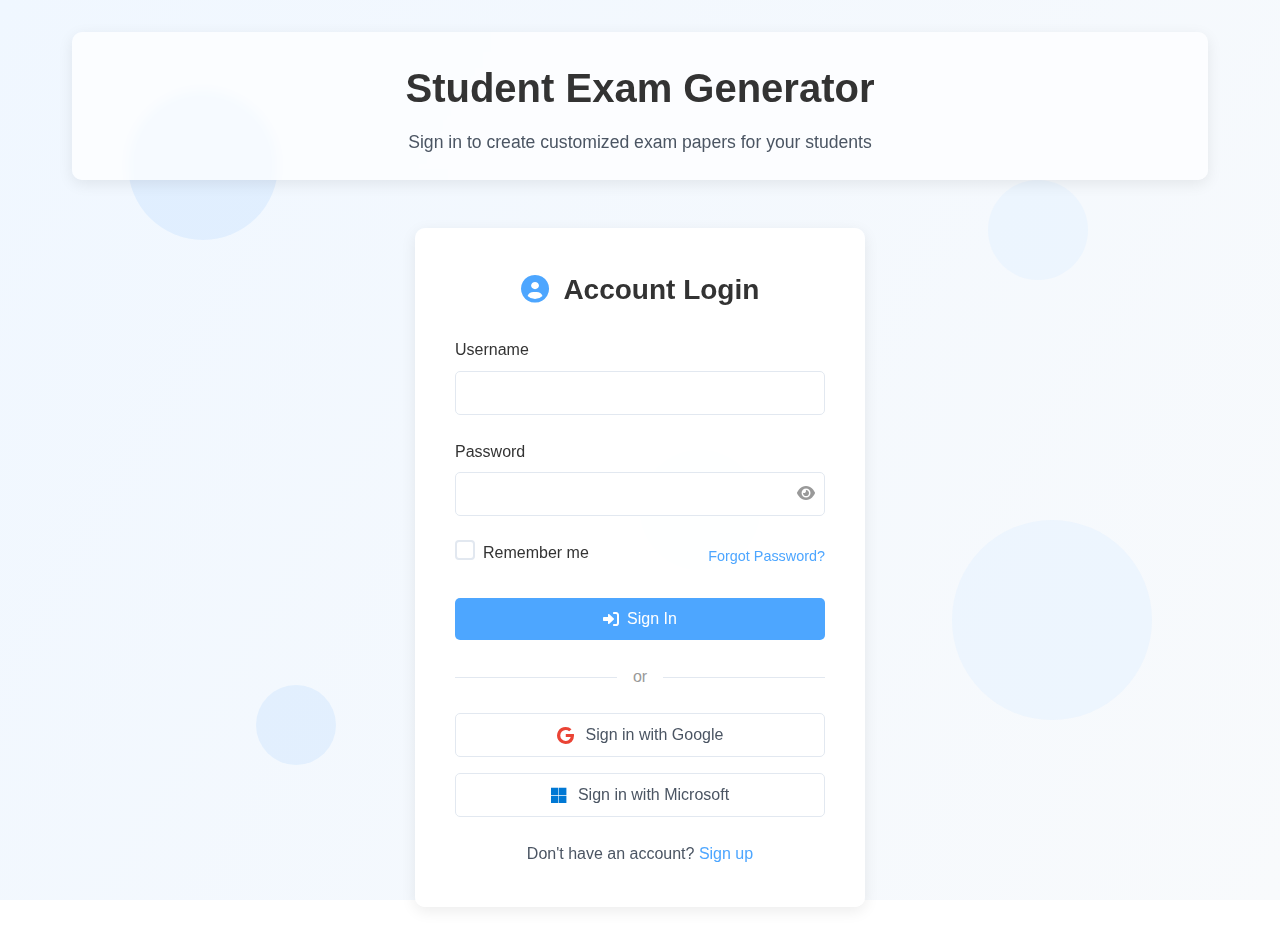
<file: login.html>
<!DOCTYPE html>
<html lang="en">
<head>
    <meta charset="UTF-8">
    <meta name="viewport" content="width=device-width, initial-scale=1.0">
    <title>Login - Student Exam Generator</title>
    <link rel="stylesheet" href="styles.css">
    <link rel="stylesheet" href="https://cdnjs.cloudflare.com/ajax/libs/font-awesome/6.0.0/css/all.min.css">
</head>
<body>
    <!-- Animated background elements -->
    <div class="animated-background">
        <div class="shape shape-1"></div>
        <div class="shape shape-2"></div>
        <div class="shape shape-3"></div>
        <div class="shape shape-4"></div>
        <div class="shape shape-5"></div>
    </div>

    <div class="container">
        <header>
            <h1>Student Exam Generator</h1>
            <p>Sign in to create customized exam papers for your students</p>
        </header>

        <main>
            <section class="login-section">
                <div class="login-card">
                    <h2><i class="fas fa-user-circle"></i> Account Login</h2>
                    
                    <form id="loginForm" class="login-form">
                        <div class="form-group">
                            <label for="username">Username</label>
                            <input type="text" id="username" name="username" required>
                        </div>
                        
                        <div class="form-group">
                            <label for="password">Password</label>
                            <div class="password-container">
                                <input type="password" id="password" name="password" required>
                                <button type="button" id="togglePassword" class="toggle-password">
                                    <i class="fas fa-eye"></i>
                                </button>
                            </div>
                        </div>
                        
                        <div class="form-options">
                            <label class="checkbox-label">
                                <input type="checkbox" name="remember" id="remember">
                                <span class="checkbox-custom"></span>
                                Remember me
                            </label>
                            <a href="#" class="forgot-password">Forgot Password?</a>
                        </div>
                        
                        <button type="submit" class="btn btn-primary">
                            <i class="fas fa-sign-in-alt"></i> Sign In
                        </button>
                    </form>
                    
                    <div class="login-divider">
                        <span>or</span>
                    </div>
                    
                    <div class="social-login">
                        <button class="btn social-btn google-btn">
                            <i class="fab fa-google"></i> Sign in with Google
                        </button>
                        <button class="btn social-btn microsoft-btn">
                            <i class="fab fa-microsoft"></i> Sign in with Microsoft
                        </button>
                    </div>
                    
                    <div class="signup-link">
                        <p>Don't have an account? <a href="#">Sign up</a></p>
                    </div>
                </div>
            </section>

            <div id="errorMessage" class="error-message hidden"></div>
        </main>
    </div>

    <script src="login.js"></script>
</body>
</html>
</file>
<file: styles.css>
/* Modern CSS Reset */
* {
    margin: 0;
    padding: 0;
    box-sizing: border-box;
}

/* Variables */
:root {
    --primary-color: #4da6ff;
    --secondary-color: #333;
    --background-color: #f8fafc;
    --text-color: #4b5563;
    --border-color: #e2e8f0;
    --shadow-color: rgba(0, 0, 0, 0.1);
    --focus-ring: rgba(77, 166, 255, 0.25);
    --light-blue: #f0f7ff;
    --card-shadow: 0 4px 15px rgba(0, 0, 0, 0.08);
}

/* Animated Background */
@keyframes wave {
    0% {
        background-position: 0% 50%;
    }
    50% {
        background-position: 100% 50%;
    }
    100% {
        background-position: 0% 50%;
    }
}

@keyframes float {
    0% {
        transform: translateY(0) rotate(0deg);
    }
    50% {
        transform: translateY(-20px) rotate(5deg);
    }
    100% {
        transform: translateY(0) rotate(0deg);
    }
}

@keyframes float-reverse {
    0% {
        transform: translateY(0) rotate(0deg);
    }
    50% {
        transform: translateY(20px) rotate(-5deg);
    }
    100% {
        transform: translateY(0) rotate(0deg);
    }
}

@keyframes float-icon {
    0% {
        transform: translateY(0);
    }
    50% {
        transform: translateY(-8px);
    }
    100% {
        transform: translateY(0);
    }
}

.animated-background {
    position: fixed;
    top: 0;
    left: 0;
    width: 100%;
    height: 100%;
    z-index: -1;
    overflow: hidden;
}

.shape {
    position: absolute;
    background-color: rgba(77, 166, 255, 0.1);
    border-radius: 50%;
}

.shape-1 {
    width: 150px;
    height: 150px;
    top: 10%;
    left: 10%;
    animation: float 15s ease-in-out infinite;
}

.shape-2 {
    width: 100px;
    height: 100px;
    top: 20%;
    right: 15%;
    animation: float-reverse 12s ease-in-out infinite;
    animation-delay: 1s;
    background-color: rgba(228, 241, 255, 0.5);
}

.shape-3 {
    width: 80px;
    height: 80px;
    bottom: 15%;
    left: 20%;
    animation: float 18s ease-in-out infinite;
    animation-delay: 2s;
}

.shape-4 {
    width: 200px;
    height: 200px;
    bottom: 20%;
    right: 10%;
    animation: float-reverse 20s ease-in-out infinite;
    animation-delay: 3s;
    background-color: rgba(228, 241, 255, 0.5);
}

.shape-5 {
    width: 120px;
    height: 120px;
    top: 50%;
    left: 50%;
    animation: float 15s ease-in-out infinite;
    animation-delay: 4s;
}

/* Base Styles */
body {
    font-family: -apple-system, BlinkMacSystemFont, 'Segoe UI', Roboto, Oxygen, Ubuntu, Cantarell, 
        'Open Sans', 'Helvetica Neue', sans-serif;
    line-height: 1.6;
    color: var(--text-color);
    position: relative;
    overflow-x: hidden;
}

body::before {
    content: '';
    position: fixed;
    top: 0;
    left: 0;
    width: 100%;
    height: 100%;
    z-index: -2;
    background: linear-gradient(120deg, #f0f7ff 0%, #f8fafc 25%, #e6f2ff 50%, #f0f7ff 75%, #e6f0ff 100%);
    background-size: 400% 400%;
    animation: wave 15s ease infinite;
}

.container {
    max-width: 1200px;
    margin: 0 auto;
    padding: 2rem;
    position: relative;
    z-index: 1;
}

/* Header Styles */
header {
    text-align: center;
    margin-bottom: 3rem;
    background-color: rgba(255, 255, 255, 0.7);
    padding: 1.5rem;
    border-radius: 10px;
    backdrop-filter: blur(5px);
    box-shadow: var(--card-shadow);
}

header h1 {
    color: var(--secondary-color);
    font-size: 2.5rem;
    margin-bottom: 0.5rem;
    font-weight: 700;
}

header p {
    color: var(--text-color);
    font-size: 1.1rem;
    max-width: 700px;
    margin: 0 auto;
}

/* User Panel Styles */
.user-panel {
    display: flex;
    align-items: center;
    justify-content: center;
    gap: 1rem;
    margin-top: 1rem;
    padding-top: 0.75rem;
    border-top: 1px solid var(--border-color);
}

#userInfo {
    font-weight: 500;
    color: var(--secondary-color);
}

.btn-logout {
    background-color: transparent;
    color: var(--text-color);
    border: 1px solid var(--border-color);
    padding: 0.4rem 0.75rem;
    font-size: 0.9rem;
    border-radius: 5px;
    cursor: pointer;
    display: inline-flex;
    align-items: center;
    gap: 0.5rem;
    transition: all 0.2s ease;
}

.btn-logout:hover {
    background-color: #fff1f0;
    border-color: #ffa39e;
    color: #cf1322;
}

.btn-logout i {
    font-size: 0.9rem;
}

/* Section Styles */
.generator-section, .result-section {
    margin-bottom: 2rem;
}

.generator-section h2, .result-section h2 {
    color: var(--secondary-color);
    font-size: 1.75rem;
    margin-bottom: 0.5rem;
    font-weight: 600;
}

.generator-section p {
    color: var(--text-color);
    margin-bottom: 1.5rem;
}

/* Form Styles */
.exam-form {
    background: rgba(255, 255, 255, 0.95);
    padding: 2rem;
    border-radius: 10px;
    box-shadow: var(--card-shadow);
    margin-bottom: 2rem;
}

.form-row {
    display: flex;
    gap: 1.5rem;
    margin-bottom: 1.5rem;
}

.form-row .form-group {
    flex: 1;
}

.form-group {
    margin-bottom: 1.5rem;
}

.form-group:last-child {
    margin-bottom: 0;
}

label {
    display: block;
    margin-bottom: 0.5rem;
    font-weight: 500;
    color: var(--secondary-color);
}

.select-wrapper {
    position: relative;
}

.select-wrapper::after {
    content: '';
    position: absolute;
    top: 50%;
    right: 1rem;
    transform: translateY(-50%);
    width: 0;
    height: 0;
    border-left: 5px solid transparent;
    border-right: 5px solid transparent;
    border-top: 5px solid var(--text-color);
    pointer-events: none;
}

select {
    width: 100%;
    padding: 0.75rem 1rem;
    border: 1px solid var(--border-color);
    border-radius: 5px;
    font-size: 1rem;
    appearance: none;
    background-color: white;
    cursor: pointer;
}

select:focus {
    outline: none;
    border-color: var(--primary-color);
    box-shadow: 0 0 0 3px var(--focus-ring);
}

/* Radio Group Styles */
.radio-group {
    display: flex;
    gap: 1.5rem;
}

.radio-label {
    display: flex;
    align-items: center;
    gap: 0.5rem;
    cursor: pointer;
    position: relative;
    padding-left: 28px;
}

input[type="radio"] {
    position: absolute;
    opacity: 0;
    cursor: pointer;
}

.radio-custom {
    position: absolute;
    top: 0;
    left: 0;
    height: 20px;
    width: 20px;
    background-color: white;
    border: 2px solid var(--border-color);
    border-radius: 50%;
}

.radio-label:hover input ~ .radio-custom {
    border-color: var(--primary-color);
}

.radio-label input:checked ~ .radio-custom {
    background-color: white;
    border-color: var(--primary-color);
}

.radio-custom:after {
    content: "";
    position: absolute;
    display: none;
    top: 50%;
    left: 50%;
    transform: translate(-50%, -50%);
    width: 10px;
    height: 10px;
    border-radius: 50%;
    background: var(--primary-color);
}

.radio-label input:checked ~ .radio-custom:after {
    display: block;
}

/* Button Styles */
.btn {
    display: inline-flex;
    align-items: center;
    justify-content: center;
    gap: 0.5rem;
    padding: 0.75rem 1.5rem;
    border: none;
    border-radius: 5px;
    font-size: 1rem;
    font-weight: 500;
    cursor: pointer;
    transition: all 0.2s ease;
}

.btn-primary {
    background-color: var(--primary-color);
    color: white;
    width: 100%;
}

.btn-primary:hover {
    background-color: #3a95f0;
}

.btn-download {
    background-color: white;
    color: var(--text-color);
    border: 1px solid var(--border-color);
    padding: 0.5rem 1rem;
    margin-top: 1rem;
}

.btn-download:hover {
    background-color: var(--light-blue);
    border-color: var(--primary-color);
    color: var(--primary-color);
}

/* Loading Indicator */
.loading-indicator {
    text-align: center;
    padding: 2rem;
    background-color: rgba(255, 255, 255, 0.9);
    border-radius: 10px;
    box-shadow: var(--card-shadow);
}

.spinner {
    width: 40px;
    height: 40px;
    border: 4px solid rgba(77, 166, 255, 0.2);
    border-top: 4px solid var(--primary-color);
    border-radius: 50%;
    animation: spin 1s linear infinite;
    margin: 0 auto 1rem;
}

@keyframes spin {
    0% { transform: rotate(0deg); }
    100% { transform: rotate(360deg); }
}

/* Result Area */
.result-section {
    margin-top: 2rem;
}

.result-section h2 {
    background-color: rgba(255, 255, 255, 0.7);
    padding: 1rem;
    border-radius: 10px;
    box-shadow: var(--card-shadow);
    display: inline-block;
}

.result-area {
    background: rgba(255, 255, 255, 0.95);
    padding: 2.5rem;
    border-radius: 10px;
    box-shadow: var(--card-shadow);
    min-height: 300px;
    display: flex;
    flex-direction: column;
    align-items: center;
    justify-content: center;
    backdrop-filter: blur(10px);
}

.empty-state-content {
    text-align: center;
    display: flex;
    flex-direction: column;
    align-items: center;
    max-width: 500px;
}

.download-icon {
    width: 64px;
    height: 64px;
    border-radius: 50%;
    display: flex;
    align-items: center;
    justify-content: center;
    background-color: var(--light-blue);
    color: var(--primary-color);
    margin-bottom: 1.5rem;
    animation: float-icon 2s ease-in-out infinite;
}

.download-icon svg {
    transition: transform 0.3s ease;
}

.download-icon:hover svg {
    transform: scale(1.1);
}

.empty-state-content h3 {
    color: var(--secondary-color);
    font-size: 1.25rem;
    margin-bottom: 0.75rem;
    font-weight: 600;
}

.empty-state-content p {
    color: var(--text-color);
}

/* Exam Content Styles */
.exam-content {
    width: 100%;
    padding: 1rem;
    min-height: 200px;
    overflow-y: auto;
    background-color: rgba(255, 255, 255, 0.95);
    border-radius: 5px;
}

.exam-content h1 {
    font-size: 1.8rem;
    margin-bottom: 1rem;
    color: var(--secondary-color);
    text-align: center;
}

.exam-content h2 {
    font-size: 1.4rem;
    margin: 1.5rem 0 1rem;
    color: var(--primary-color);
    border-bottom: 1px solid var(--primary-color);
    padding-bottom: 0.5rem;
}

.exam-content ol {
    padding-left: 1.5rem;
}

.exam-content .question,
.exam-content .answer {
    margin-bottom: 1.5rem;
    transition: transform 0.2s ease;
}

.exam-content .question:hover,
.exam-content .answer:hover {
    transform: translateX(5px);
}

.exam-content .question-header,
.exam-content .answer-header {
    display: flex;
    justify-content: space-between;
    align-items: flex-start;
    margin-bottom: 0.75rem;
}

.exam-content .options {
    margin: 0.75rem 0;
}

.exam-content .main-answer {
    font-weight: 500;
    color: var(--primary-color);
}

.exam-content .answer-hint {
    margin-top: 0.5rem;
    font-style: italic;
    color: #777;
}

.exam-content .tips {
    background-color: rgba(77, 166, 255, 0.1);
    border-left: 3px solid var(--primary-color);
    padding: 0.75rem;
    margin-top: 0.75rem;
    border-radius: 0 4px 4px 0;
}

.content-divider {
    margin: 2rem 0;
    border: 0;
    height: 2px;
    background-image: linear-gradient(to right, rgba(0, 0, 0, 0), rgba(77, 166, 255, 0.5), rgba(0, 0, 0, 0));
}

/* Error Message */
.error-message {
    background-color: rgba(254, 226, 226, 0.95);
    color: #b91c1c;
    padding: 1rem;
    border-radius: 5px;
    margin-top: 1rem;
    text-align: center;
    box-shadow: var(--card-shadow);
    backdrop-filter: blur(5px);
}

/* Utility Classes */
.hidden {
    display: none;
}

/* Responsive Design */
@media (max-width: 768px) {
    .container {
        padding: 1rem;
    }

    .form-row {
        flex-direction: column;
        gap: 1rem;
    }

    .radio-group {
        flex-wrap: wrap;
        gap: 1rem;
    }

    .btn {
        width: 100%;
    }
}

/* Additional Exam Content Styles */
.exam-content pre {
    white-space: pre-wrap;
    word-break: break-word;
    font-family: monospace;
    font-size: 0.9rem;
    background-color: #f8f9fa;
    border: 1px solid #e9ecef;
    border-radius: 4px;
    padding: 1rem;
    max-height: 300px;
    overflow: auto;
}

.exam-content .question-data {
    margin-top: 1rem;
    padding: 0.75rem;
    background-color: rgba(77, 166, 255, 0.05);
    border-radius: 5px;
    border-left: 3px solid var(--primary-color);
}

.exam-content .matching-pairs ul {
    list-style-type: none;
    padding-left: 0;
}

.exam-content .matching-pairs li {
    padding: 0.5rem;
    margin-bottom: 0.5rem;
    border: 1px solid #e9ecef;
    border-radius: 4px;
    background-color: white;
}

.exam-content .type {
    display: inline-block;
    padding: 0.25rem 0.5rem;
    border-radius: 4px;
    background-color: rgba(77, 166, 255, 0.1);
    color: var(--primary-color);
    font-size: 0.85rem;
    font-weight: 500;
}

.exam-content .detailed-solution {
    margin-top: 1rem;
    background-color: #f8f9fa;
    padding: 1rem;
    border-radius: 5px;
    border-left: 3px solid #2ecc71;
}

.exam-content .tips {
    margin-top: 1rem;
    background-color: rgba(46, 204, 113, 0.1);
    padding: 1rem;
    border-radius: 5px;
    border-left: 3px solid #2ecc71;
}

.exam-content .intro, 
.exam-content .memo-description {
    font-style: italic;
    color: #555;
    margin-bottom: 1.5rem;
    padding: 1rem;
    background-color: rgba(77, 166, 255, 0.05);
    border-radius: 5px;
}

.exam-content .disclaimer {
    margin-top: 2rem;
    font-style: italic;
    color: #888;
    padding: 1rem;
    border-top: 1px dashed #e9ecef;
}

.exam-content ol > li {
    margin-bottom: 2rem;
}

.exam-content .main-answer {
    font-weight: 500;
    color: #2ecc71;
    background-color: rgba(46, 204, 113, 0.05);
    padding: 0.75rem;
    border-radius: 5px;
    margin-top: 1rem;
}

/* Raw content display */
.raw-content pre {
    white-space: pre-wrap;
    word-break: break-word;
    font-family: monospace;
    font-size: 0.9rem;
    background-color: #f8f9fa;
    border: 1px solid #e9ecef;
    border-radius: 4px;
    padding: 1rem;
    max-height: 400px;
    overflow: auto;
}

/* Login Page Styles */
.login-section {
    display: flex;
    justify-content: center;
    align-items: center;
    min-height: 60vh;
}

.login-card {
    background: rgba(255, 255, 255, 0.95);
    padding: 2.5rem;
    border-radius: 10px;
    box-shadow: var(--card-shadow);
    width: 100%;
    max-width: 450px;
    margin: 0 auto;
}

.login-card h2 {
    color: var(--secondary-color);
    font-size: 1.75rem;
    margin-bottom: 1.5rem;
    text-align: center;
}

.login-card h2 i {
    color: var(--primary-color);
    margin-right: 0.5rem;
}

.login-form {
    margin-bottom: 1.5rem;
}

.login-form input[type="text"],
.login-form input[type="password"] {
    width: 100%;
    padding: 0.75rem;
    border: 1px solid var(--border-color);
    border-radius: 5px;
    background-color: white;
    color: var(--text-color);
    font-size: 1rem;
    transition: border-color 0.2s, box-shadow 0.2s;
}

.login-form input[type="text"]:focus,
.login-form input[type="password"]:focus {
    border-color: var(--primary-color);
    box-shadow: 0 0 0 4px var(--focus-ring);
    outline: none;
}

.password-container {
    position: relative;
}

.toggle-password {
    position: absolute;
    right: 10px;
    top: 50%;
    transform: translateY(-50%);
    background: none;
    border: none;
    color: #999;
    cursor: pointer;
    padding: 0;
    font-size: 1rem;
}

.toggle-password:hover {
    color: var(--primary-color);
}

.form-options {
    display: flex;
    justify-content: space-between;
    align-items: center;
    margin: 1rem 0 1.5rem;
}

.checkbox-label {
    display: flex;
    align-items: center;
    position: relative;
    padding-left: 28px;
    cursor: pointer;
}

input[type="checkbox"] {
    position: absolute;
    opacity: 0;
    cursor: pointer;
}

.checkbox-custom {
    position: absolute;
    top: 0;
    left: 0;
    height: 20px;
    width: 20px;
    background-color: white;
    border: 2px solid var(--border-color);
    border-radius: 4px;
}

.checkbox-label:hover input ~ .checkbox-custom {
    border-color: var(--primary-color);
}

.checkbox-label input:checked ~ .checkbox-custom {
    background-color: var(--primary-color);
    border-color: var(--primary-color);
}

.checkbox-custom:after {
    content: "";
    position: absolute;
    display: none;
}

.checkbox-label input:checked ~ .checkbox-custom:after {
    display: block;
}

.checkbox-label .checkbox-custom:after {
    left: 6px;
    top: 2px;
    width: 5px;
    height: 10px;
    border: solid white;
    border-width: 0 2px 2px 0;
    transform: rotate(45deg);
}

.forgot-password {
    color: var(--primary-color);
    text-decoration: none;
    font-size: 0.9rem;
}

.forgot-password:hover {
    text-decoration: underline;
}

.login-divider {
    position: relative;
    text-align: center;
    margin: 1.5rem 0;
}

.login-divider::before {
    content: '';
    position: absolute;
    top: 50%;
    left: 0;
    right: 0;
    height: 1px;
    background-color: var(--border-color);
    z-index: 1;
}

.login-divider span {
    position: relative;
    background-color: white;
    padding: 0 1rem;
    color: #999;
    z-index: 2;
}

.social-login {
    display: flex;
    flex-direction: column;
    gap: 1rem;
    margin-bottom: 1.5rem;
}

.social-btn {
    display: flex;
    align-items: center;
    justify-content: center;
    gap: 0.75rem;
    width: 100%;
    padding: 0.75rem;
    border: 1px solid var(--border-color);
    background-color: white;
    color: var(--text-color);
    font-weight: 500;
    transition: all 0.2s ease-in-out;
}

.google-btn:hover {
    background-color: #f8f9fa;
    border-color: #dadce0;
    color: #ea4335;
}

.microsoft-btn:hover {
    background-color: #f8f9fa;
    border-color: #dadce0;
    color: #0078d4;
}

.social-btn i {
    font-size: 1.1rem;
}

.google-btn i {
    color: #ea4335;
}

.microsoft-btn i {
    color: #0078d4;
}

.signup-link {
    text-align: center;
    margin-top: 1rem;
}

.signup-link a {
    color: var(--primary-color);
    text-decoration: none;
    font-weight: 500;
}

.signup-link a:hover {
    text-decoration: underline;
}

@media (max-width: 768px) {
    .login-card {
        padding: 1.5rem;
    }
    
    .form-options {
        flex-direction: column;
        align-items: flex-start;
        gap: 1rem;
    }
    
    .social-login {
        gap: 0.75rem;
    }
}
</file>
